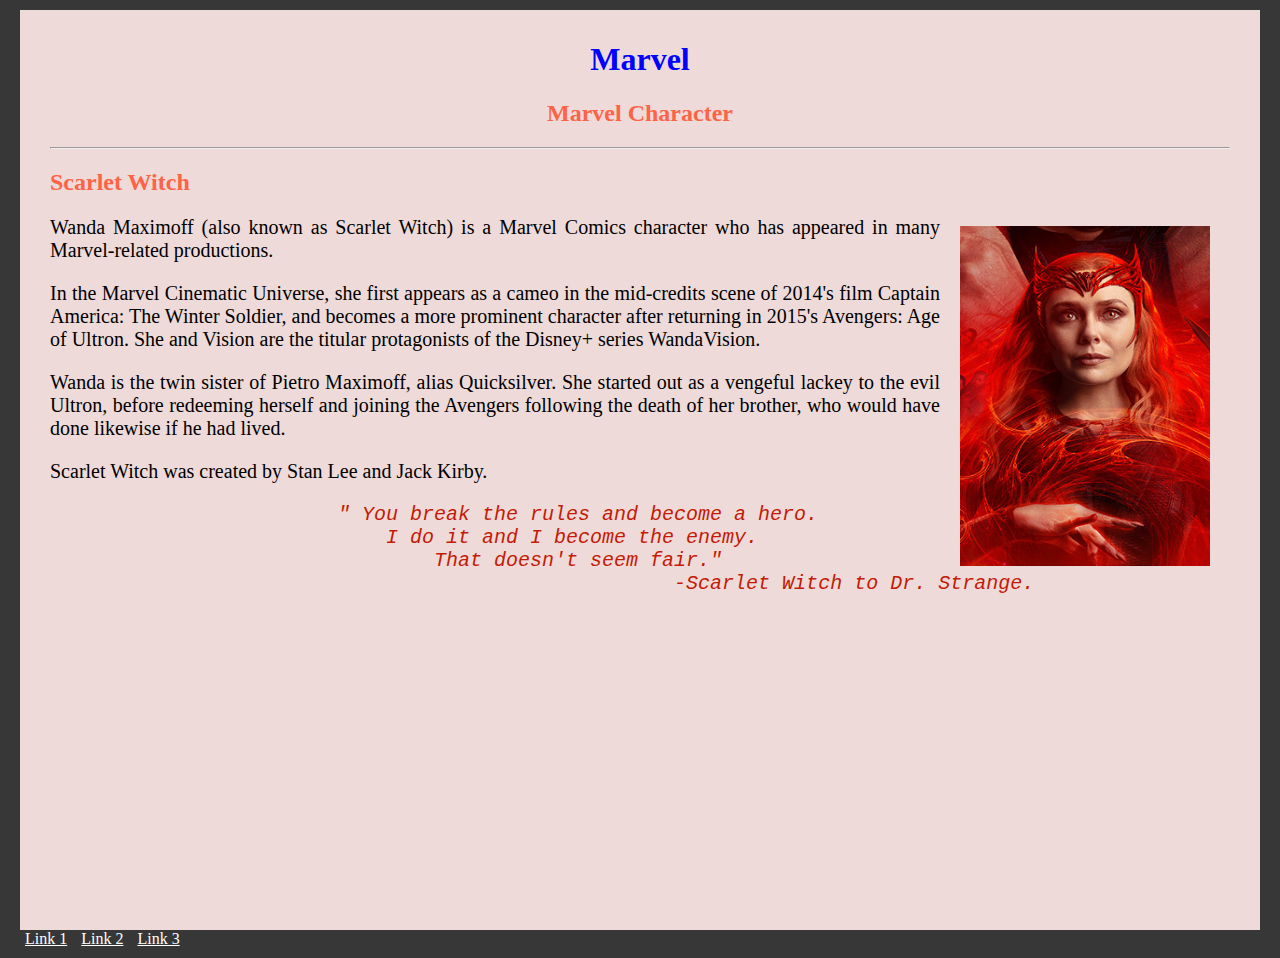
<file: Assignment1b/index.html>
<!DOCTYPE html>
<html lang="en">

<head>
    <meta charset="UTF-8">
    <meta http-equiv="X-UA-Compatible" content="IE=edge">
    <meta name="viewport" content="width=device-width, initial-scale=1.0">
    <link rel="stylesheet" href="style.css">
    <title>Home Page1</title>
</head>

<body>
    <main>
        <div class="container">
            <div class="infobox">
                <header>
                    <h1>Marvel</h1>
                    <h2>Marvel Character</h2>
                </header>
                <hr>
                <section>
                    <h2>Scarlet Witch</h2>
                    <img src="wanda.jpg" alt="Wanda Maximoff/Scarlet Witch">
                    <p>Wanda Maximoff (also known as Scarlet Witch) is a Marvel Comics
                        character who has appeared in many Marvel-related productions.
                    </p>

                    <p>
                        In the Marvel Cinematic Universe, she first appears as a cameo in
                        the mid-credits scene of 2014's film Captain America: The Winter Soldier,
                        and becomes a more prominent character after returning in 2015's Avengers: Age of Ultron.
                        She and Vision are the titular protagonists of the Disney+ series WandaVision.
                    </p>

                    <p>Wanda is the twin sister of Pietro Maximoff, alias Quicksilver.
                        She started out as a vengeful lackey to the evil Ultron, before redeeming herself
                        and joining the Avengers following the death of her brother, who would have done likewise if he
                        had lived.
                    </p>

                    <p>Scarlet Witch was created by Stan Lee and Jack Kirby.</p>
                    <pre>
                        " You break the rules and become a hero.
                            I do it and I become the enemy.
                                That doesn't seem fair."
                                                    -Scarlet Witch to Dr. Strange.
                    </pre>
                </section>
            </div>

            <div class="links">
                <a href="#" target="_blank">Link 1</a>
                <a href="#" target="_blank">Link 2</a>
                <a href="#" target="_blank">Link 3</a>
            </div>
        </div>
    </main>
</body>

</html>
</file>
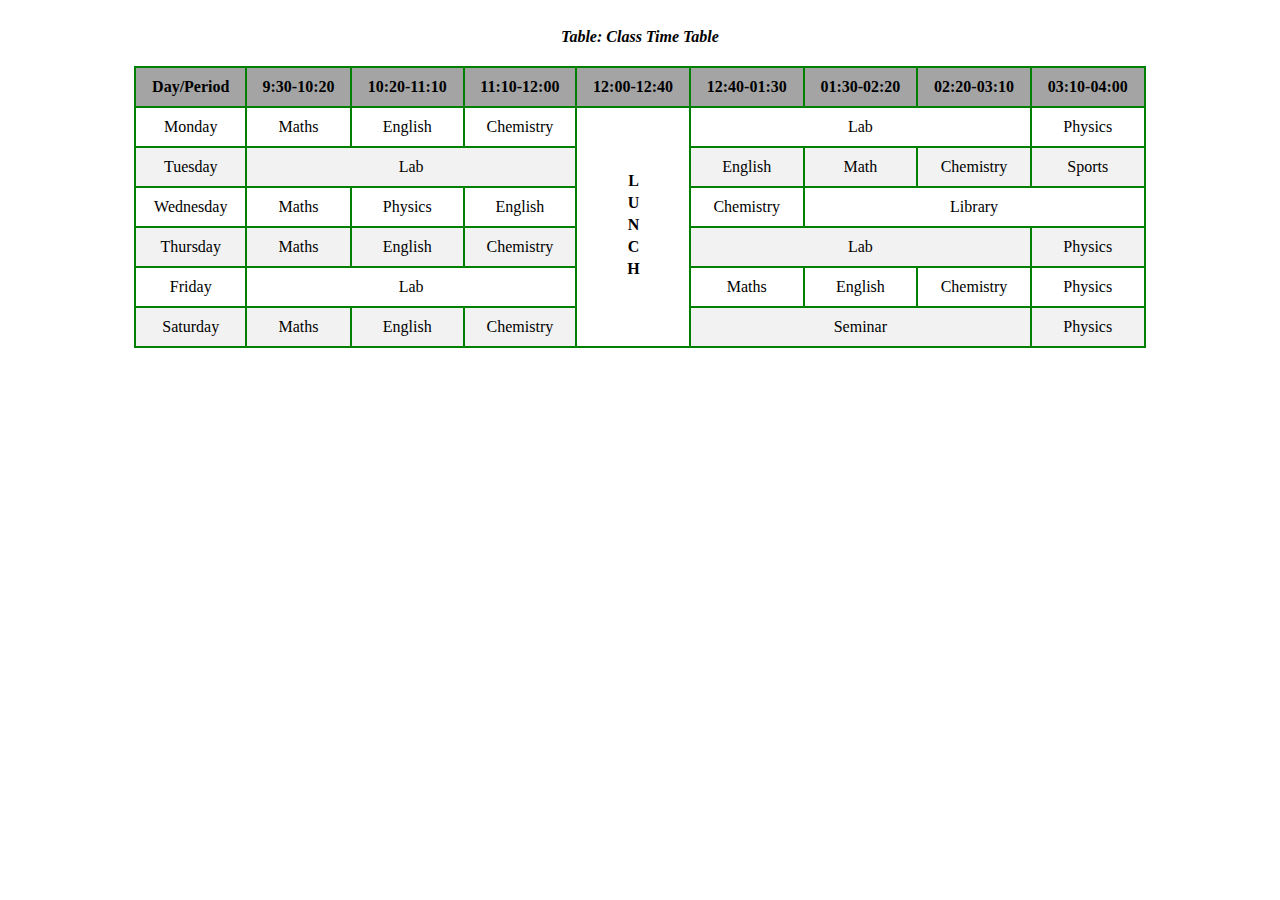
<file: Assignment2/index.html>
<!DOCTYPE html>
<html lang="en">
<head>
    <meta charset="UTF-8">
    <meta http-equiv="X-UA-Compatible" content="IE=edge">
    <meta name="viewport" content="width=device-width, initial-scale=1.0">
    <title>Assignment 2 | Table</title>
    <style>
        
     table{
         margin: auto;
         width:80%;
         border-collapse: collapse;
     }
     table caption{
         margin:20px;
         font-weight: 600;
         font-style: italic;
     }
     th,tr,td{
         border:2px solid green;
         text-align: center;
         padding: 10px;

     }
    #tb01 th{
        background-color: #a4a4a4;
    }
    
    #tb01 tr:nth-child(odd){
        background-color: #fff;
    }
    #tb01 tr:nth-child(even){
        background-color:#f2f2f2;
    }
    #tb01 .ver-text{
        text-transform: uppercase;
        font-weight: 600;
        writing-mode: vertical-rl;
        text-orientation: upright;
        letter-spacing: 5px;
    }
    </style>
</head>
<body>
    <table id="tb01">
        <caption>Table: Class Time Table</caption>
        <thead>
            <tr>
                <th>Day/Period</th>
                <th>9:30-10:20</th>
                <th>10:20-11:10</th>
                <th>11:10-12:00</th>
                <th>12:00-12:40</th>
                <th>12:40-01:30</th>
                <th>01:30-02:20</th>
                <th>02:20-03:10</th>
                <th>03:10-04:00</th>
            </tr>
        </thead>
        <tbody>
            <tr>
                <td>Monday</td>
                <td>Maths</td>
                <td>English</td>
                <td>Chemistry</td>
                <td rowspan="6" class="ver-text">Lunch</td>
                <td colspan="3">Lab</td>
                <td>Physics</td>
            </tr>
            <tr>
                <td>Tuesday</td>
                <td colspan="3">Lab</td>
                <td>English</td>
                <td>Math</td>
                <td>Chemistry</td>
                <td>Sports</td>
            </tr>
            <tr>
                <td>Wednesday</td>
                <td>Maths</td>
                <td>Physics</td>
                <td>English</td>
                <td>Chemistry</td>
                <td colspan="3">Library</td>
            </tr>
            <tr>
                <td>Thursday</td>
                <td>Maths</td>
                <td>English</td>
                <td>Chemistry</td>
                <td colspan="3">Lab</td>
                <td>Physics</td>
            </tr>
            <tr>
                <td>Friday</td>
                <td colspan="3">Lab</td>
                <td>Maths</td>
                <td>English</td>
                <td>Chemistry</td>
                <td>Physics</td>
            </tr>
            <tr>
                <td>Saturday</td>
                <td>Maths</td>
                <td>English</td>
                <td>Chemistry</td>
                <td colspan="3">Seminar</td>
                <td>Physics</td>
            </tr>
        </tbody>
    </table>
</body>
</html>
</file>
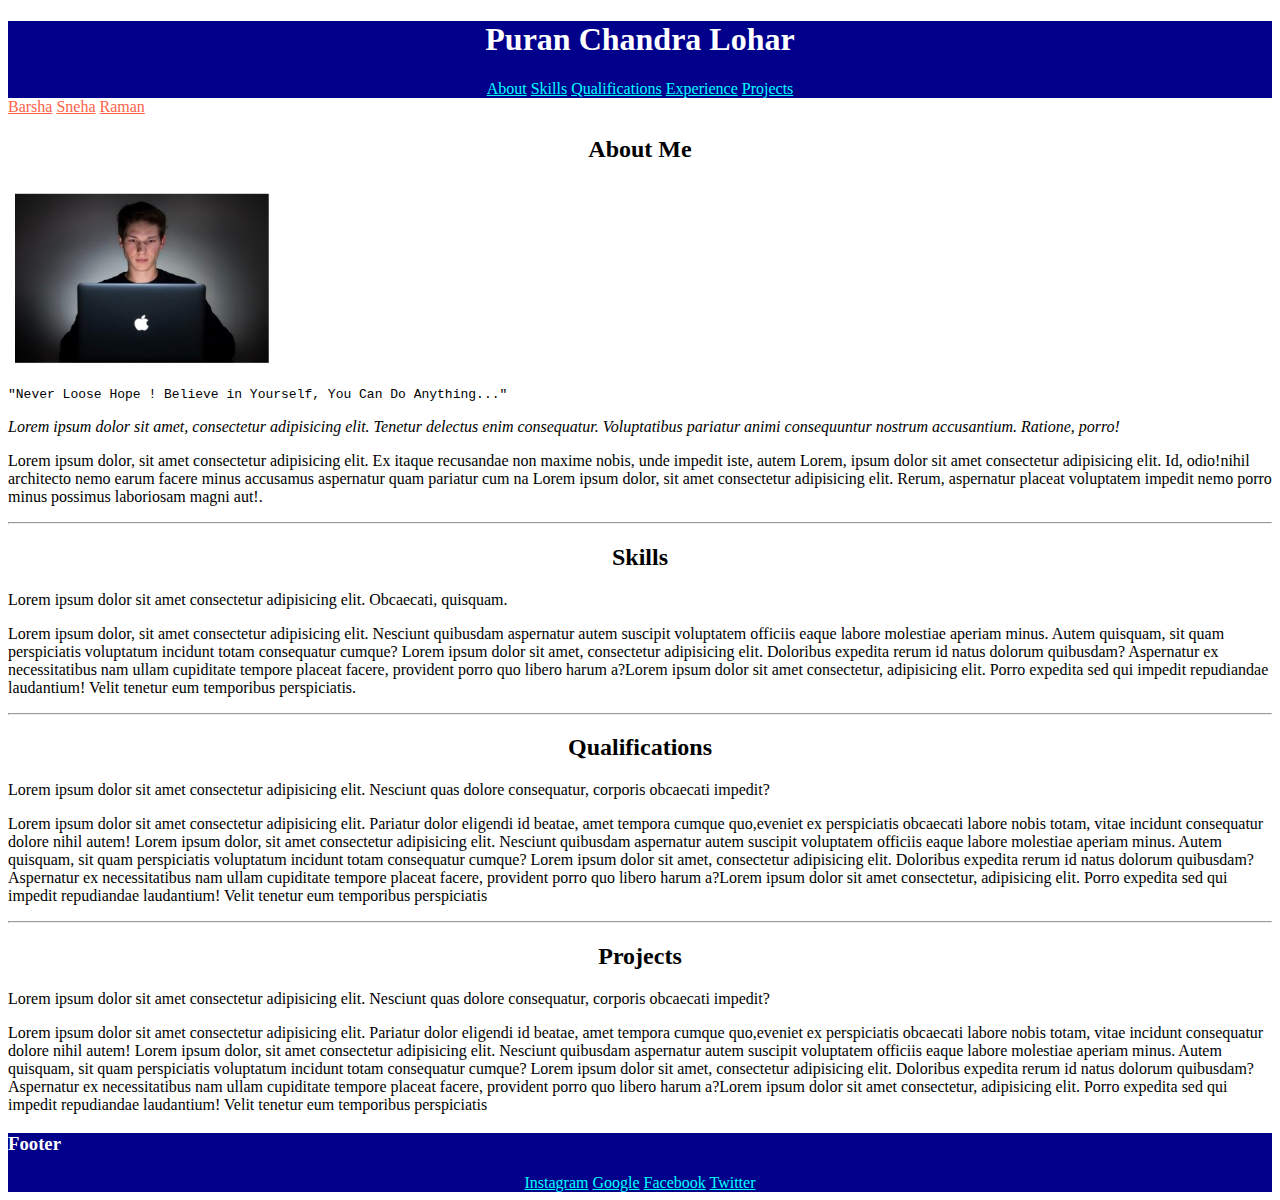
<file: Assignment1a/index3.html>
<!-- HTML part -->
<!DOCTYPE html>
<html lang="en">
<head>
    <meta charset="UTF-8">
    <meta http-equiv="X-UA-Compatible" content="IE=edge">
    <meta name="viewport" content="width=device-width, initial-scale=1.0">
    <title>Assignment_1</title>
    <link rel="stylesheet" href="style3.css">
    <style>
        h1{
            color:#fff;
        }
        h2{
            text-align: center;
        }
        a{
            color:aqua;
        }
    </style>
</head>
<body>
    <header style="background-color: darkblue; text-align: center;">
        <h1>Puran Chandra Lohar</h1>
        <a href="">About</a>
        <a href="">Skills</a>
        <a href="">Qualifications</a>
        <a href="">Experience</a>
        <a href="">Projects</a>
    </header>
    <section class="links">
        <a href="">Barsha</a>
        <a href="">Sneha</a>
        <a href="">Raman</a>
    </section>
    <section>
        <h2>About Me</h2>
        <img src="image.jpg" alt="myimage">
        <pre>"Never Loose Hope ! Believe in Yourself, You Can Do Anything..."</pre>
        <p><i>Lorem ipsum dolor sit amet, consectetur adipisicing elit. Tenetur delectus enim consequatur.
        Voluptatibus pariatur animi consequuntur nostrum accusantium. Ratione, porro!</i></p>
        <p>Lorem ipsum dolor, sit amet consectetur adipisicing elit.
            Ex itaque recusandae non maxime nobis, unde impedit iste, 
            autem  Lorem, ipsum dolor sit amet consectetur adipisicing elit.
            Id, odio!nihil architecto nemo earum facere minus accusamus aspernatur
            quam pariatur cum na Lorem ipsum dolor, sit amet consectetur adipisicing elit. Rerum, aspernatur placeat
            voluptatem impedit nemo porro minus possimus laboriosam magni aut!.
        </p>
    </section>
    <hr>
    <section>
        <h2>Skills</h2>
        <p>Lorem ipsum dolor sit amet consectetur adipisicing elit. Obcaecati, quisquam.</p>
        <p>Lorem ipsum dolor, sit amet consectetur adipisicing elit. Nesciunt quibusdam aspernatur
            autem suscipit voluptatem officiis eaque labore molestiae aperiam minus. Autem quisquam,
            sit quam perspiciatis voluptatum incidunt totam consequatur cumque?
            Lorem ipsum dolor sit amet, consectetur adipisicing elit. Doloribus expedita rerum id natus dolorum quibusdam?
            Aspernatur ex necessitatibus nam ullam cupiditate tempore placeat facere,
            provident porro quo libero harum a?Lorem ipsum dolor sit amet consectetur, adipisicing elit. Porro expedita sed qui
        impedit repudiandae laudantium! Velit tenetur eum temporibus perspiciatis.</p>
    </section>
    <hr>
    <section>
        <h2>Qualifications</h2>
        <p>Lorem ipsum dolor sit amet consectetur adipisicing elit.
            Nesciunt quas dolore consequatur, corporis obcaecati impedit?</p>
        <p>Lorem ipsum dolor sit amet consectetur adipisicing elit.
            Pariatur dolor eligendi id beatae, amet tempora cumque quo,eveniet ex perspiciatis
            obcaecati labore nobis totam, vitae incidunt consequatur dolore nihil autem!
            Lorem ipsum dolor, sit amet consectetur adipisicing elit. Nesciunt quibusdam aspernatur
            autem suscipit voluptatem officiis eaque labore molestiae aperiam minus. Autem quisquam,
            sit quam perspiciatis voluptatum incidunt totam consequatur cumque?
            Lorem ipsum dolor sit amet, consectetur adipisicing elit. Doloribus expedita rerum id natus dolorum quibusdam?
            Aspernatur ex necessitatibus nam ullam cupiditate tempore placeat facere,
            provident porro quo libero harum a?Lorem ipsum dolor sit amet consectetur, adipisicing elit. Porro expedita sed qui
            impedit repudiandae laudantium! Velit tenetur eum temporibus perspiciatis</p>

    </section>
    <hr>
    <section>
        <h2>Projects</h2>
        <p>Lorem ipsum dolor sit amet consectetur adipisicing elit.
            Nesciunt quas dolore consequatur, corporis obcaecati impedit?</p>
        <p>Lorem ipsum dolor sit amet consectetur adipisicing elit.
            Pariatur dolor eligendi id beatae, amet tempora cumque quo,eveniet ex perspiciatis
            obcaecati labore nobis totam, vitae incidunt consequatur dolore nihil autem!
            Lorem ipsum dolor, sit amet consectetur adipisicing elit. Nesciunt quibusdam aspernatur
            autem suscipit voluptatem officiis eaque labore molestiae aperiam minus. Autem quisquam,
            sit quam perspiciatis voluptatum incidunt totam consequatur cumque?
            Lorem ipsum dolor sit amet, consectetur adipisicing elit. Doloribus expedita rerum id natus dolorum quibusdam?
            Aspernatur ex necessitatibus nam ullam cupiditate tempore placeat facere,
            provident porro quo libero harum a?Lorem ipsum dolor sit amet consectetur, adipisicing elit. Porro expedita sed qui
            impedit repudiandae laudantium! Velit tenetur eum temporibus perspiciatis
        </p>
    </section>

<footer>
    <h3>Footer</h3>
    <div class="foot-links">
        <a href="">Instagram</a>
        <a href="">Google</a>
        <a href="">Facebook</a>
        <a href="">Twitter</a>
    </div>
</footer>
</body>
</html>
</file>
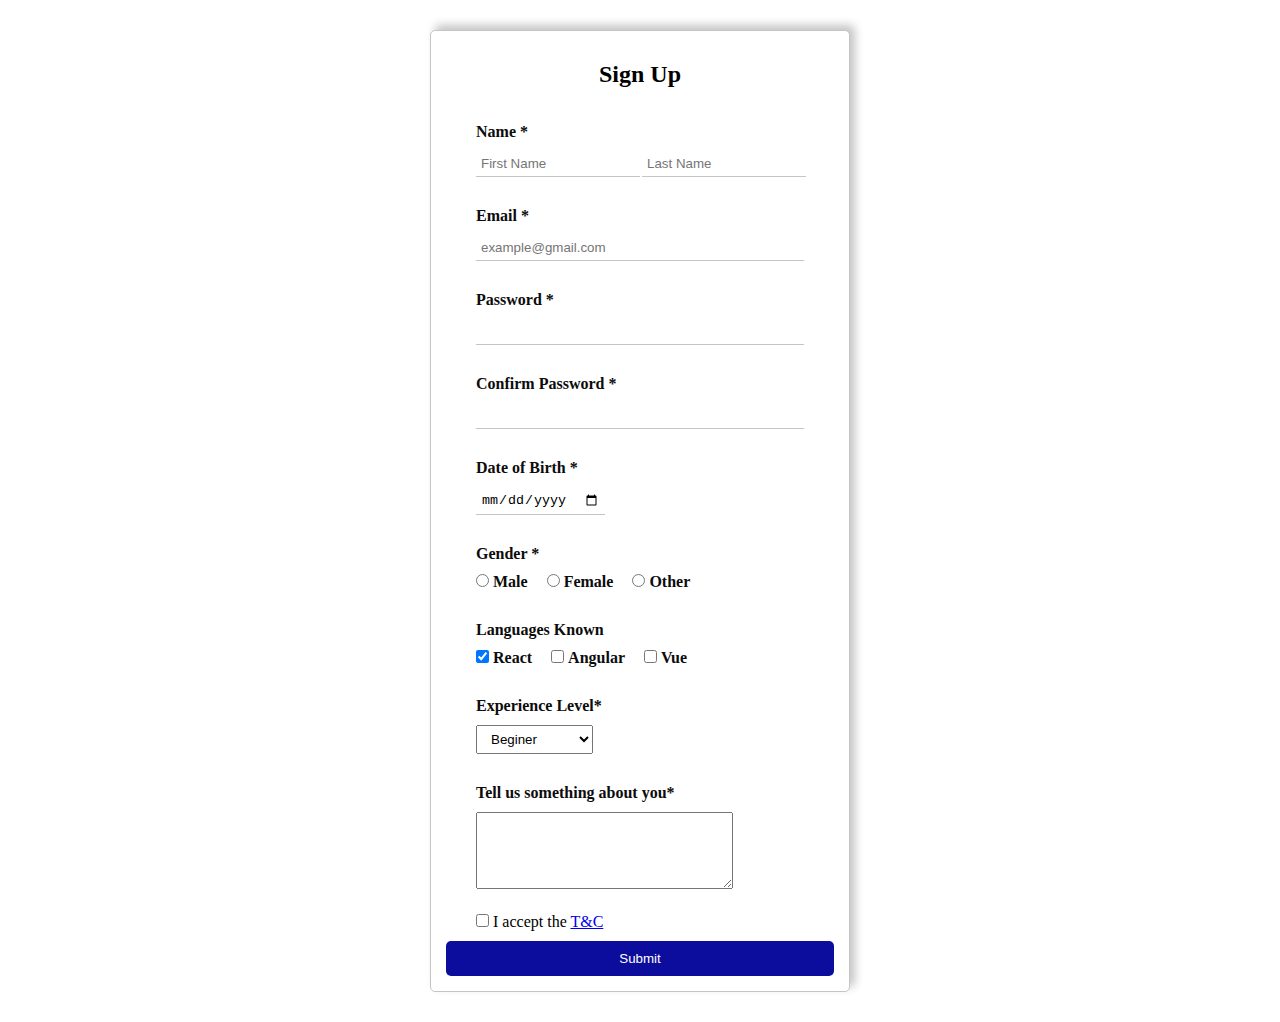
<file: Form/form.html>
<!DOCTYPE html>
<html lang="en">

<head>
    <meta charset="UTF-8">
    <meta http-equiv="X-UA-Compatible" content="IE=edge">
    <meta name="viewport" content="width=device-width, initial-scale=1.0">
    <link rel="stylesheet" href="style_f.css">
    <title>Sign Up Form</title>
</head>

<body>
    <div class="container">
        <div class="form">
            <form action="#" method="post">
                <div class="form-heading">
                    <h2>Sign Up</h2>
                </div>
                <div class="form-elements">
                    <label for="name">Name *</label>
                    <input type="text" placeholder="First Name" required>
                    <input type="text" placeholder="Last Name" required>
                </div>
                <div class="form-elements">
                    <label for="email">Email *</label>
                    <input type="email" name="email" placeholder="example@gmail.com" required>
                </div>
                <div class="form-elements">
                    <label for="password">Password *</label>
                    <input type="password" name="password" required>
                </div>
                <div class="form-elements">
                    <label for="password">Confirm Password *</label>
                    <input type="password" name="password" required>
                </div>
                <div class="form-elements">
                    <label for="dateofbirth">Date of Birth *</label>
                    <input type="date" name="dateofbirth" required>
                </div>
                <div class="form-elements">
                    <label for="gender">Gender *</label>
                    <input type="radio" name="gender" value="male" id="male">
                    <label for="male">Male</label>
                    <input type="radio" name="gender" value="female" id="female">
                    <label for="female">Female</label>
                    <input type="radio" name="gender" value="Other" id="other">
                    <label for="other">Other</label>
                </div>

                <div class="form-elements">
                    <label for="languages">Languages Known</label>
                    <input type="checkbox" name="languages" id="react" checked>
                    <label for="react">React</label>

                    <input type="checkbox" name="languages" id="angular">
                    <label for="angular">Angular</label>

                    <input type="checkbox" name="languages" id="vue">
                    <label for="vue">Vue</label>
                </div>

                <div class="form-elements">
                    <label for="experience">Experience Level*</label>
                    <select name="experience" id="experience">
                        <option value="Beginer">Beginer</option>
                        <option value="intermediate">Intermediate</option>
                        <option value="advanced">Advanced</option>
                        <option value="expert">Expert</option>
                    </select>
                </div>

                <div class="form-elements">
                    <label for="about">Tell us something about you*</label>
                    <textarea name="about" id="about" cols="30" rows="5"></textarea>
                </div>
                
                <div class="form-elements">
                    <input type="checkbox" name="terms" id="terms">
                    <span>I accept the <a href="#">T&C</a></span>
                </div>
                <input type="submit" value="Submit" class="btn">
            </form>
        </div>
    </div>
</body>
</html>
</file>
<file: Assignment1b/style.css>
body{
    background-color: #383737;
    margin:0;
    padding:10px 20px;
}

.infobox{
    background-color: #eedad8;
    height:100vh;
    padding:10px 30px;
}

.infobox p{
    font-size: 20px;
    text-align: justify;
}

.infobox pre{
    font-style: italic;
    font-size: 20px;
    color:#C51B06;
}

header{
    text-align: center;
    
}

h1{
    color:blue;
}
h2{
    color:tomato;
}


img{
    float: right;
    margin:10px 20px;
    height:340px;
    width:250px;
}

.links a{
    padding:5px;
    color: #fff;
}
</file>
<file: Assignment1a/style3.css>
/* External CSS */
.links a{
    color:tomato;
}

footer{
    background-color: darkblue;
}
footer h3{
    color:#fff;
}
.foot-links{
    text-align: center;
}
</file>
<file: Form/style_f.css>
* {
    margin: 0;
    padding: 0;
    box-sizing: border-box;
}

.container {
    margin: 10px 20px;
    padding: 20px;
}

.form {
    border: 1px solid #c5c5c5;
    border-radius: 5px;
    width: 35%;
    margin: auto;
    padding: 15px;
    background-color: #fff;
    box-shadow: 5px -5px 10px #c5c5c5;
}
.form-heading{
    text-align: center;
    padding:15px 0;
}
.form-elements{
    padding:10px 30px;
}

.form-elements label{
    margin-right: 15px;
    font-weight: bold;
    color:#0c0c0c;
}

label:first-child{
    display: block;
    padding:10px 0;
}
.form-elements input{
    padding:5px;
    border:none;
    outline:none;
    border-bottom: 1px solid #c5c5c5;
    
}
input[type="text"]{
    width:50%;
    margin-right: -2px;    
}

input[type="email"],[type="password"]{
    width:100%;
}

.form-elements select{
    padding:5px 10px;
}
/* Submit Button Style */
.btn{
    display: block;
    margin:auto;
    padding: 10px 15px;
    width:100%;
    border-radius: 5px;
    border:none;
    outline:none;
    background-color: #0c0c9d;
    color:#fff;
    cursor: pointer;    
}
</file>
